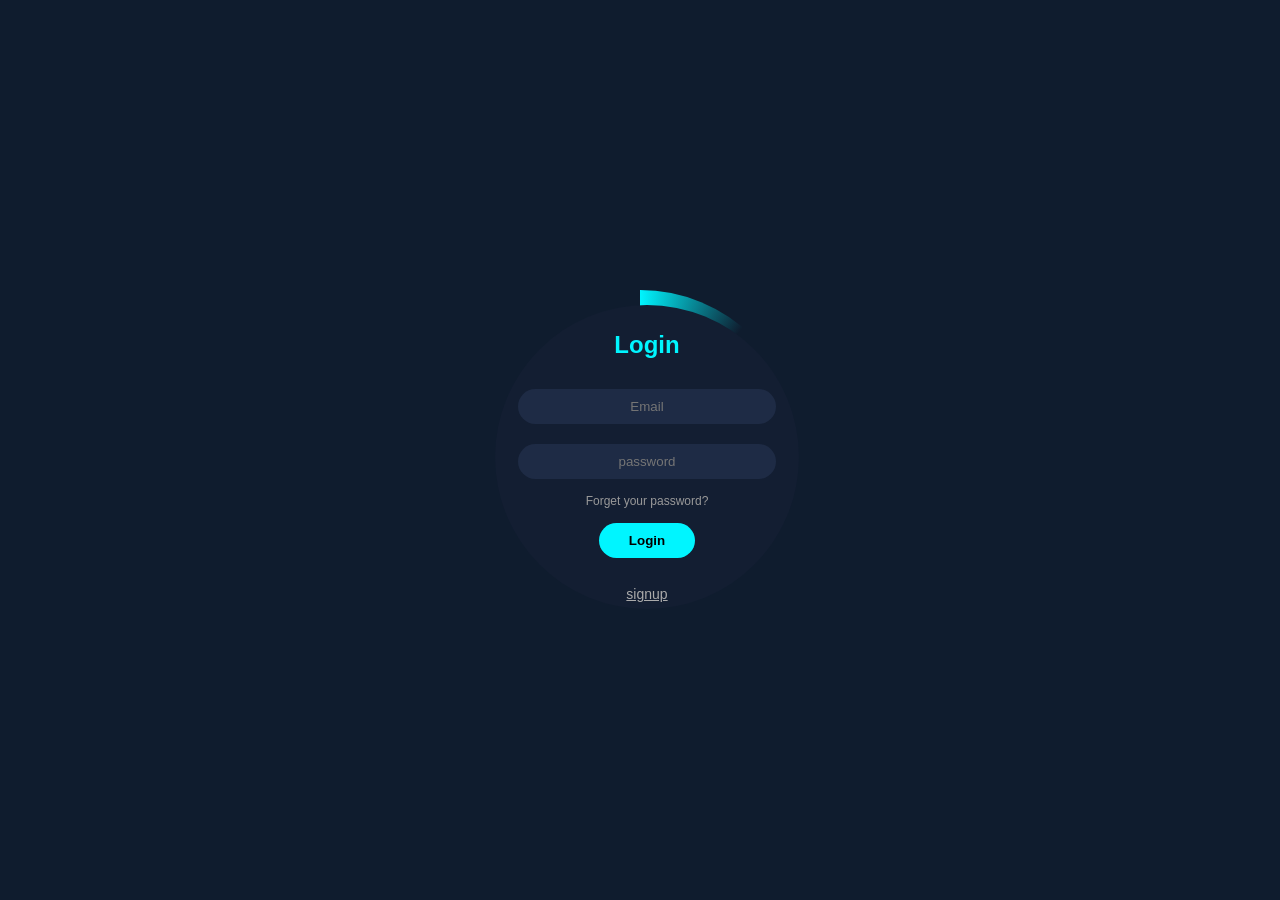
<file: login animation/index.html>
<!DOCTYPE html>
<html lang="en">
<head>
    <meta charset="UTF-8">
    <meta name="viewport" content="width=device-width, initial-scale=1.0">
    <title>Login Portal</title>
    <link rel="stylesheet" href="styleanima.css">
</head>
<body>
    <div class="circle-wrapper">
        <div class="rotating-border"></div>
        <div class="login-box">
            <h2>Login</h2>
            <form action="">
                <input type="Email" placeholder="Email" required>
                <input type="password" placeholder="password" required>
                <a href="#" class="Forget">Forget your password?</a>
                <button type="submit">Login</button><br>
                <a href="" class="signup">signup</a>
            </form>
        </div>
    </div>
    
</body>
</html>
</file>
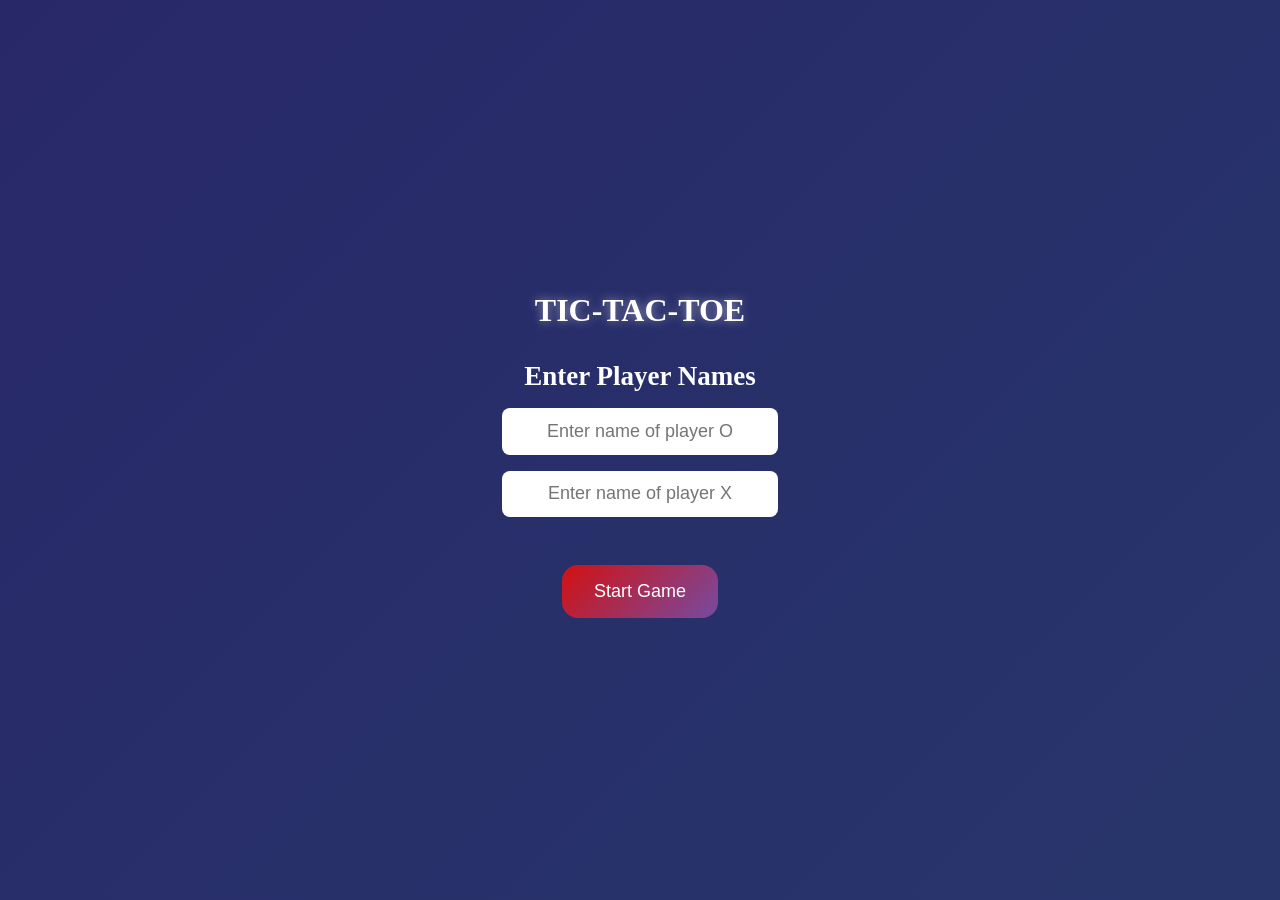
<file: tic tac toe game/index.html>
<!doctype html>
<html lang="en">

<head>
    <meta charset="UTF-8" />
    <meta name="viewport" content="width=device-width, initial-scale=1.0" />
    <link rel="stylesheet" href="style.css" />
    <title>TIC-TAC-TOE Game</title>
</head>

<body>
    <div class="name-container" id="name-container">
        <h1>TIC-TAC-TOE</h1>
        <div class="name-form">
            <h2>Enter Player Names</h2>
            <input type="text" id="player-o-name" placeholder="Enter name of player O" />
            <input type="text" id="player-x-name" placeholder="Enter name of player X" />
            <p id="alert-msg" style="color: red; display: none; font-size: 3vmin;">Please enter both player names!</p>
                <button id="start-btn">Start Game</button>
        </div>
    </div>
    <div class="msg-container hide">
        <p id="msg">Winner</p>
        <button id="new-btn">New game</button>
    </div>

    <main class="hide" id="main-game">
        <h1>TIC-TAC-TOE</h1>
        <div class="score-board">
            <p id="score-o">O Player: 0</p>
            <p id="score-x">X Player: 0</p>
        </div>
        <div class="container">
            <div class="game">
                <button class="box"></button>
                <button class="box"></button>
                <button class="box"></button>
                <button class="box"></button>
                <button class="box"></button>
                <button class="box"></button>
                <button class="box"></button>
                <button class="box"></button>
                <button class="box"></button>
            </div>
        </div>
        <button id="reset-btn">Reset game</button>
    </main>
    <script src="app.js"></script>
</body>
</html>
</file>
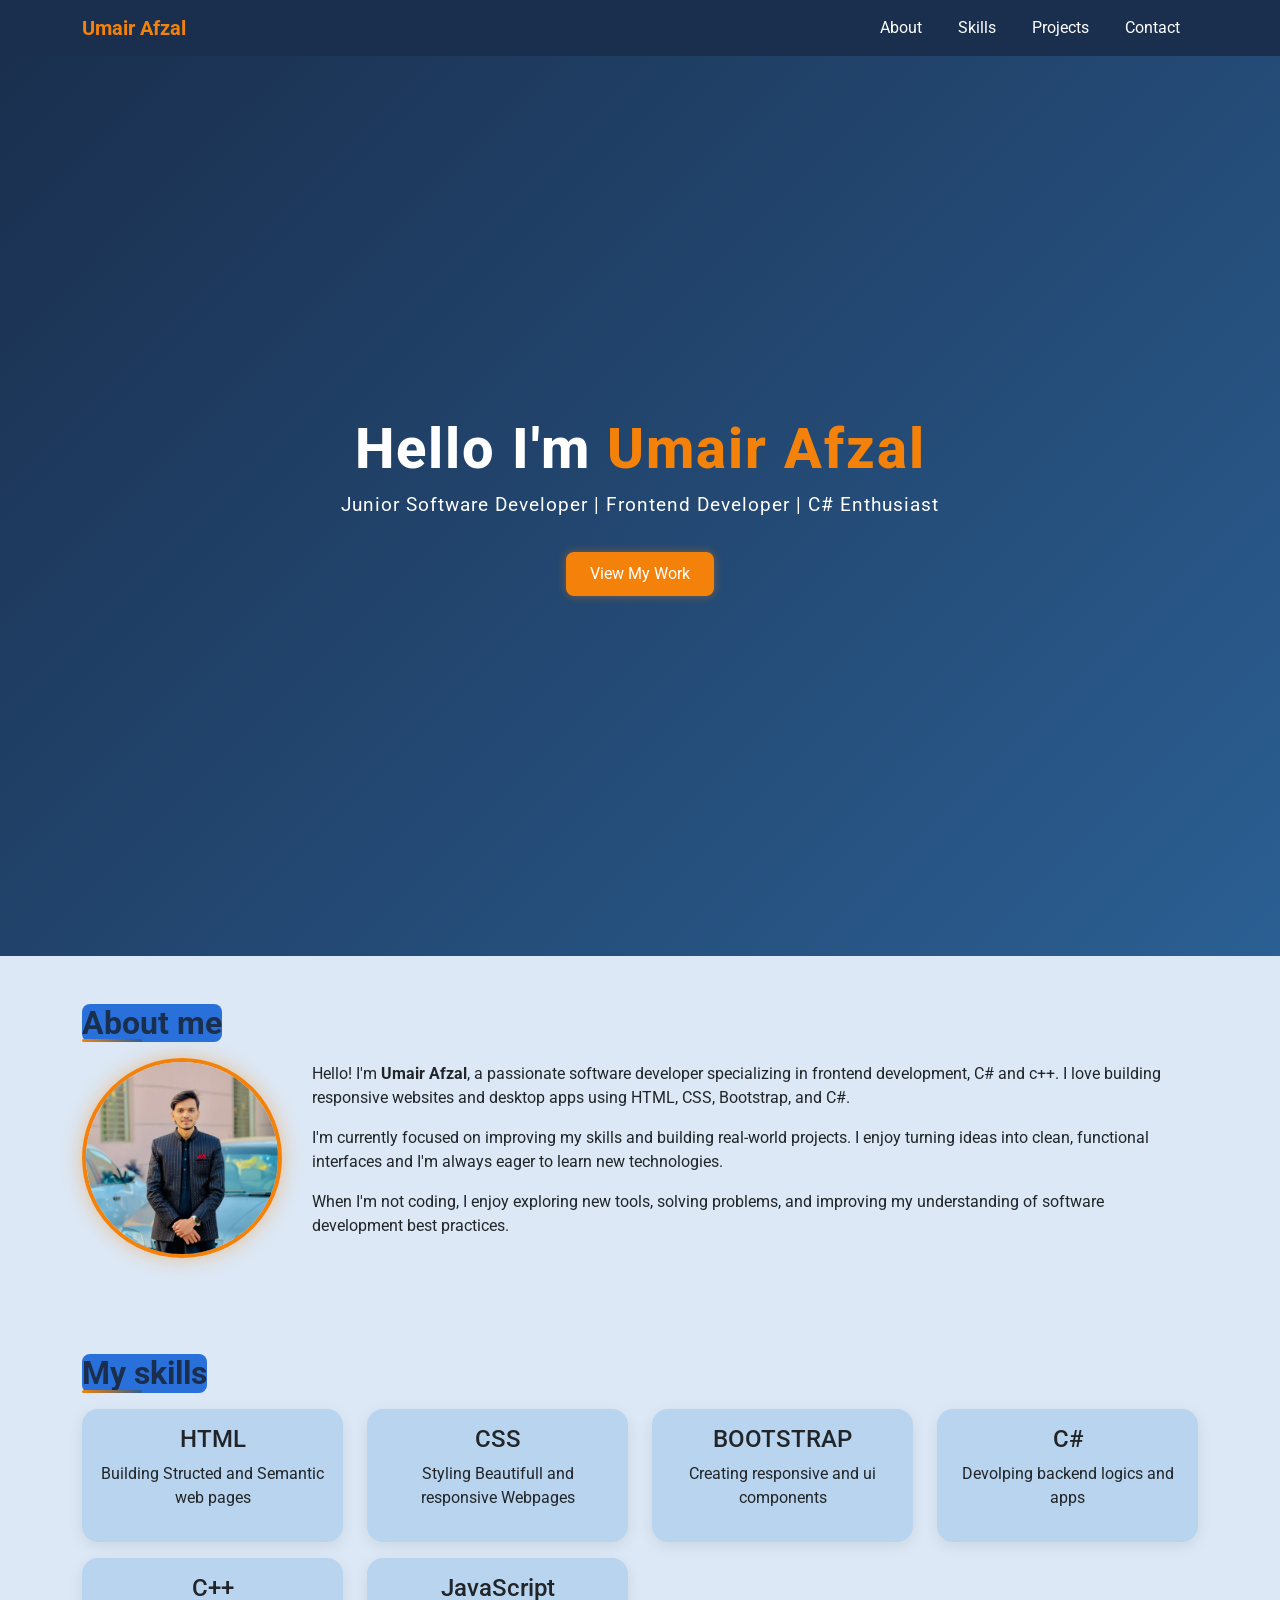
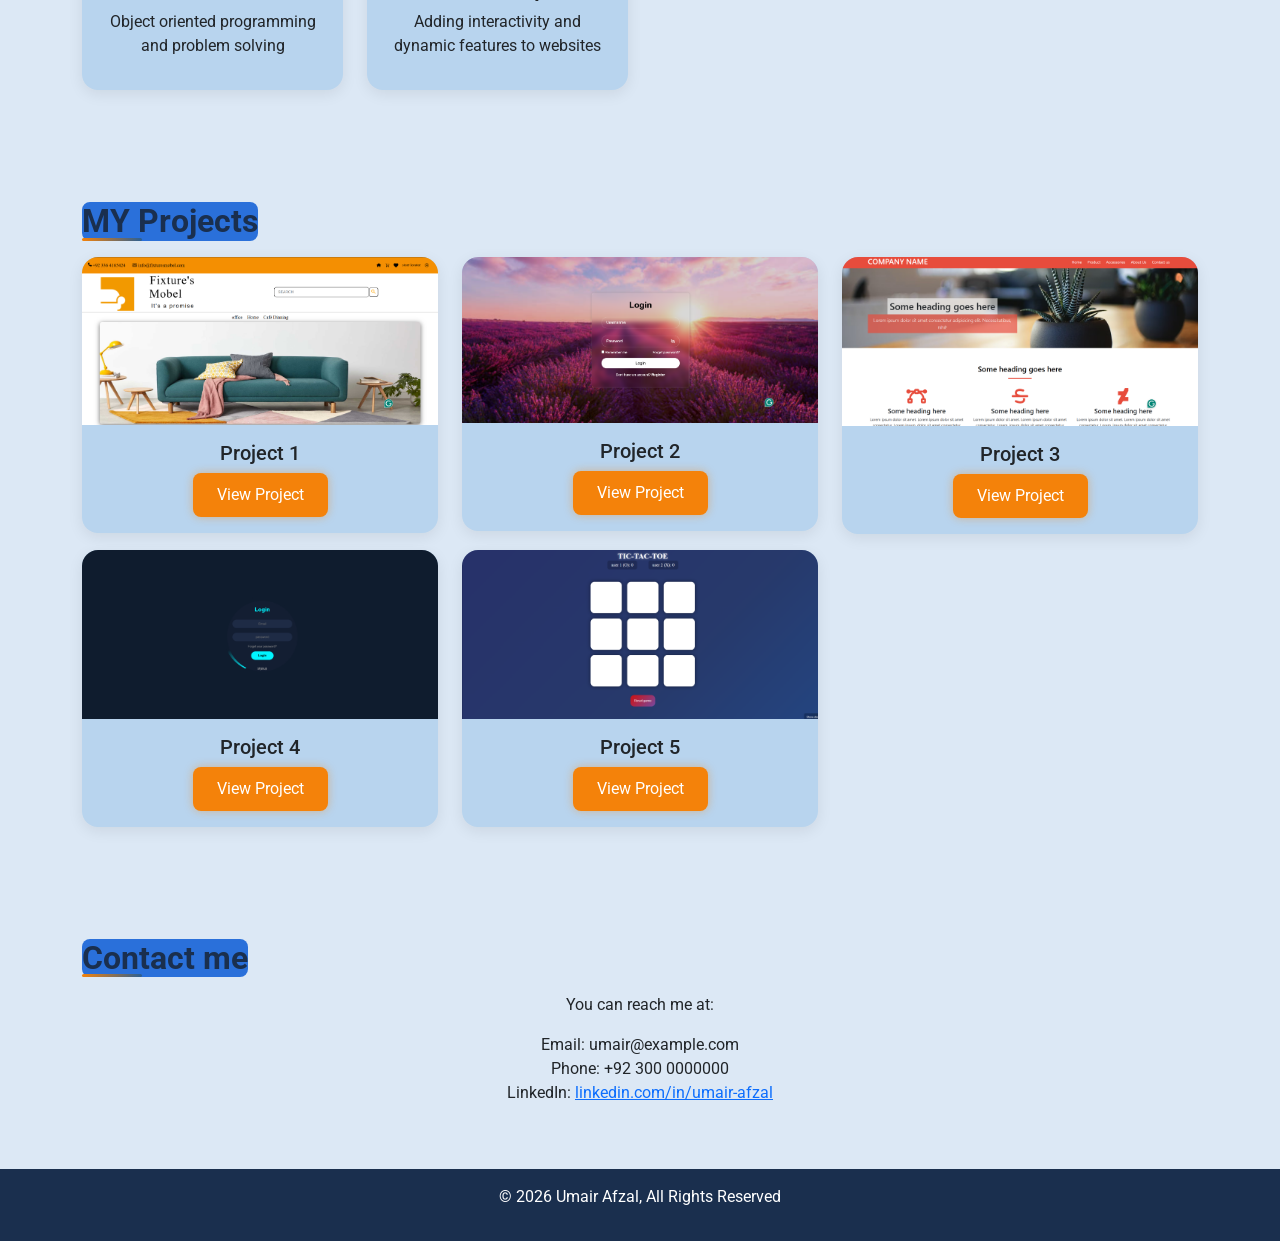
<file: My Portfolio.html>
<!doctype html>
<html lang="en">

<head>
    <meta charset="UTF-8" />
    <meta name="viewport" content="width=device-width, initial-scale=1.0" />
    <link rel="stylesheet" href="bootstrap.css" />
    <link rel="stylesheet" href="stylecard.css" />
    <link href="https://fonts.googleapis.com/css2?family=Roboto:wght@400;700&display=swap" rel="stylesheet" />
    <title>My Portfolio</title>
</head>

<body>
    <!-- Navbar -->
    <nav class="navbar navbar-expand-lg sticky-top">
        <div class="container">
            <a class="navbar-brand" href="#">Umair Afzal</a>
            <button class="navbar-toggler" type="button" data-bs-toggle="collapse" data-bs-target="#navbarnav"
                aria-controls="navbarNav" aria-expanded="false" aria-label="Toggle navigation">
                <span class="navbar-toggler-icon"></span>
            </button>
            <div class="collapse navbar-collapse justify-content-end" id="navbarnav">
                <ul class="navbar-nav">
                    <li class="navbar-item">
                        <a class="navbar-link mx-2" href="#about">About</a>
                    </li>
                    <li class="navbar-item">
                        <a class="navbar-link mx-2" href="#skills">Skills</a>
                    </li>
                    <li class="navbar-item">
                        <a class="navbar-link mx-2" href="#Projects">Projects</a>
                    </li>
                    <li class="navbar-item">
                        <a class="navbar-link mx-2" href="#Contact">Contact</a>
                    </li>
                </ul>
            </div>
        </div>
    </nav>

    <!-- Hero-section -->

    <section class="hero">
        <div>
            <h1>Hello I'm <span style="color: #f4820a">Umair Afzal</span></h1>
            <p>Junior Software Developer | Frontend Developer | C# Enthusiast</p>
            <a href="#Projects" class="btn btn-primary mt-3">View My Work</a>
        </div>
    </section>

    <!-- about-section -->
    <section id="about" class="py-5 reveal">
        <div class="container">
            <h2 class="section-title">About me</h2>
            <div class="about-content">
                <img src="profilepic.jpeg" alt="Umair Afzal" class="about-img" />
                <div>
                    <p>
                        Hello! I'm <span style="font-weight: bold;">Umair Afzal</span>, a passionate software developer
                        specializing in
                        frontend development, C# and c++. I love building responsive websites
                        and desktop apps using HTML, CSS, Bootstrap, and C#.
                    </p>
                    <p class="mt-3">
                        I'm currently focused on improving my skills and building
                        real-world projects. I enjoy turning ideas into clean, functional
                        interfaces and I'm always eager to learn new technologies.
                    </p>
                    <p class="mt-3">
                        When I'm not coding, I enjoy exploring new tools, solving
                        problems, and improving my understanding of software development
                        best practices.
                    </p>
                </div>
            </div>
        </div>
    </section>

    <!-- skill-section -->

    <section id="skills" class="py-5 reveal">
        <div class="container">
            <h2 class="section-title">My skills</h2>
            <div class="row text-center">
                <div class="col-md-3 mb-3">
                    <div class="card p-3">
                        <h4>HTML</h4>
                        <p>Building Structed and Semantic web pages</p>
                    </div>
                </div>
                <div class="col-md-3 mb-3">
                    <div class="card p-3">
                        <h4>CSS</h4>
                        <p>Styling Beautifull and responsive Webpages</p>
                    </div>
                </div>
                <div class="col-md-3 mb-3">
                    <div class="card p-3">
                        <h4>BOOTSTRAP</h4>
                        <p>Creating responsive and ui components</p>
                    </div>
                </div>
                <div class="col-md-3 mb-3">
                    <div class="card p-3">
                        <h4>C#</h4>
                        <p>Devolping backend logics and apps</p>
                    </div>
                </div>
                <div class="col-md-3 mb-3">
                    <div class="card p-3">
                        <h4>C++</h4>
                        <p>Object oriented programming and problem solving</p>
                    </div>
                </div>
                <div class="col-md-3 mb-3">
                    <div class="card p-3">
                        <h4>JavaScript</h4>
                        <p>Adding interactivity and dynamic features to websites</p>
                    </div>
                </div>
            </div>
        </div>
    </section>

    <!-- project-section -->

    <section id="Projects" class="py-5 reveal">
        <div class="container">
            <h2 class="section-title text-center">MY Projects</h2>
            <div class="row">
                <div class="col-md-4 mb-3">
                    <div class="card">
                        <img src="fixture-mobel.png" class="card-img-top" alt="Fixture's Mobel" target="_blank" />
                        <div class="card-body">
                            <h5 class="card-title text-center">Project 1</h5>
                            <!-- <p class="card-text">Responsive website using HTML, CSS, and Bootstrap.</p> -->
                            <a href="websiteclone/project.html" class="btn btn-primary">View Project</a>
                        </div>
                    </div>
                </div>
                <div class="col-md-4 mb-3">
                    <div class="card">
                        <img src="login-page.png" class="card-img-top" alt="Login Page" />
                        <div class="card-body">  
                            <h5 class="card-title text-center">Project 2</h5>
                            <!-- <p class="card-text">C# desktop application.</p> -->
                            <a href="loginproject/login.html" class="btn btn-primary">View Project</a>
                        </div>
                    </div>
                </div>
                <div class="col-md-4 mb-3">
                    <div class="card">
                        <img src="website.png" class="card-img-top" alt="website" />
                        <div class="card-body">
                            <h5 class="card-title text-center">Project 3</h5>
                            <!-- <p class="card-text">Bootstrap-based landing page for a local business.</p> -->
                            <a href="websitebootstrap/bootstraptemplate.html" class="btn btn-primary">View Project</a>
                        </div>
                    </div>
                </div>
                <div class="col-md-4 mb-3">
                    <div class="card">
                        <img src="login-animation.png" class="card-img-top" alt="login-animation" target="_blank" />
                        <div class="card-body">
                            <h5 class="card-title text-center">Project 4</h5>
                            <!-- <p class="card-text">Responsive website using HTML, CSS, and Bootstrap.</p> -->
                            <a href="login animation/index.html" class="btn btn-primary">View Project</a>
                        </div>
                    </div>
                </div>
                <div class="col-md-4 mb-3">
                    <div class="card">
                        <img src="tic-tac-toe.png" class="card-img-top" alt="TIC-TAC-TOE" target="_blank" />
                        <div class="card-body">
                            <h5 class="card-title text-center">Project 5</h5>
                            <!-- <p class="card-text">Responsive website using HTML, CSS, and Bootstrap.</p> -->
                            <a href="tic tac toe game/index.html" class="btn btn-primary">View Project</a>
                        </div>
                    </div>
                </div>
            </div>
        </div>
    </section>

    <!-- contact-section -->

    <section id="Contact" class="py-5 reveal">
        <div class="container">
            <h2 class="section-title">Contact me</h2>
            <p class="text-center">You can reach me at:</p>
            <ul class="list-unstyled text-center">
                <li>Email: umair@example.com</li>
                <li>Phone: +92 300 0000000</li>
                <li>
                    LinkedIn:
                    <a href="#" target="_blank">linkedin.com/in/umair-afzal</a>
                </li>
            </ul>
        </div>
    </section>

    <!-- footer - section -->
    <footer>
        <p>&copy; 2026 Umair Afzal, All Rights Reserved</p>
    </footer>

    <script src="bootstrap.bundle.min.js"></script>
    <script>
        const reveals = document.querySelectorAll(".reveal");
        const observer = new IntersectionObserver(
            (entries) => {
                entries.forEach((entry) => {
                    if (entry.isIntersecting) {
                        entry.target.classList.add("visible");
                    }
                });
            },
            { threshold: 0.1 },
        );
        reveals.forEach((el) => observer.observe(el));
    </script>
</body>

</html>
</file>
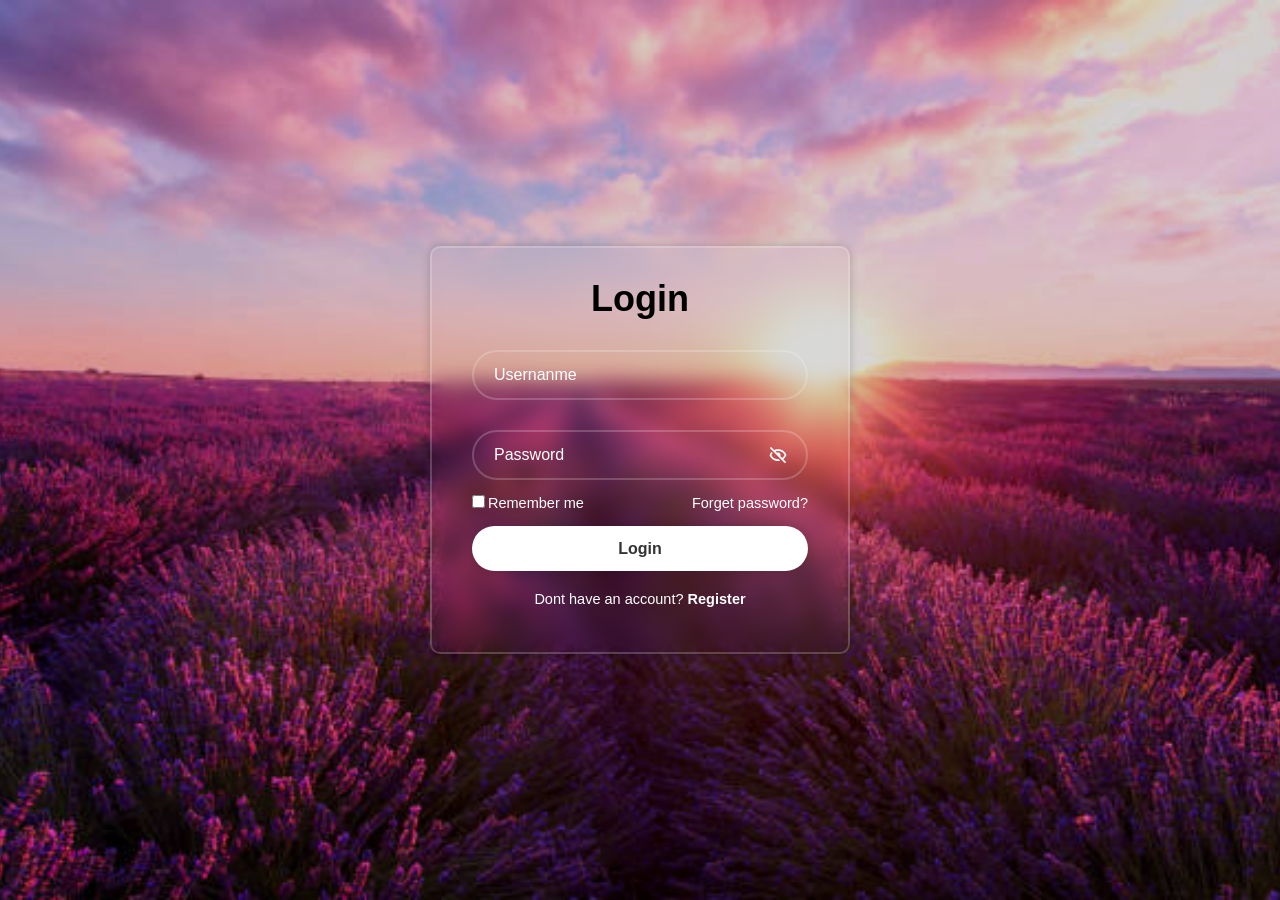
<file: loginproject/login.html>
<!DOCTYPE html>
<html lang="en">
<head>
    <meta charset="UTF-8">
    <meta name="viewport" content="width=device-width, initial-scale=1.0">
    <title>Login Page</title>
    <link href='https://unpkg.com/boxicons@2.1.4/css/boxicons.min.css' rel='stylesheet'>
    <link rel="stylesheet" href="stylelogin.css">
    
</head>
<body>
     <div class="bg">
        <img src="iimg.jpeg" alt="background">
    </div>
    <div class="wrapper">
        <form action="">
            <h1>Login</h1>
            <div class="input-box">
                <input type="text" placeholder="Usernanme"requried>
                
            </div>
            <div class="input-box">
                <input type="Password" id="password" 
                 placeholder="Password"requried>
                    <i class='bx bx-hide' id="togglePassword"></i>
            </div>
            <div class="remember-forget">
                <label><input type="checkbox">Remember me</label>
                <a href="#">Forget password?</a>
            </div>
            <button type="submit" class="btn">Login</button>
            <div class="register-link">
                <p>Dont have an account? <a href="#">Register</a></p>
            </div>
        </form>
    </div>
</body>
</html>
</file>
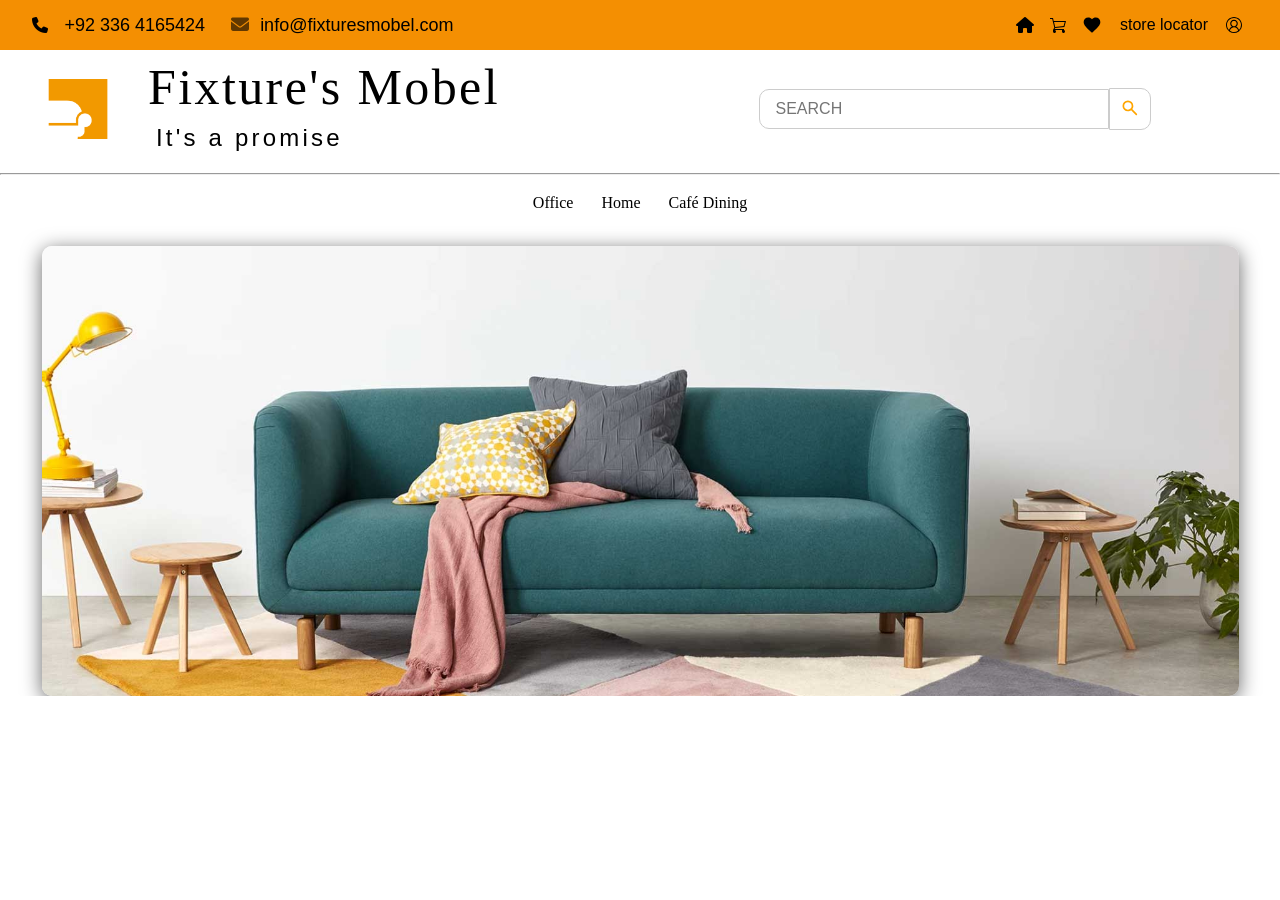
<file: websiteclone/project.html>
<!DOCTYPE html>
<html lang="en">

<head>
    <meta charset="UTF-8">
    <meta name="viewport" content="width=device-width, initial-scale=1.0">
    <title>PROJECT 1</title>
    <link rel="stylesheet" href="style1.css">
    <link rel="stylesheet" href="https://cdnjs.cloudflare.com/ajax/libs/font-awesome/6.2.1/css/all.min.css"
        integrity="sha512-MV7K8+y+gLIBoVD59lQIYicR65iaqukzvf/nwasF0nqhPay5w/9lJmVM2hMDcnK1OnMGCdVK+iQrJ7lzPJQd1w=="
        crossorigin="anonymous" referrerpolicy="no-referrer" />
</head>

<body>
    <div class="navbar d-flex">
        <div class="logo d-flex">
            <i class="fa-solid fa-phone"></i>&nbsp;
            <span>+92 336 4165424</span>
            <span id="letter"><i class="fa-solid fa-envelope"></i>&nbsp;</span>
            <span class="contact">info@fixturesmobel.com</span>
        </div>
        <div class="navi-logo d-flex">
            <div class="house d-flex"><i class="fa fa-house"></i></div>
            <div class="store d-flex">
                <svg xmlns="http://www.w3.org/2000/svg" width="16" height="16" viewBox="0 0 16 16">
                    <path fill="currentColor"
                        d="M14 13.1V12H4.6l.6-1.1l9.2-.9L16 4H3.7L3 1H0v1h2.2l2.1 8.4L3 13v1.5c0 .8.7 1.5 1.5 1.5S6 15.3 6 14.5S5.3 13 4.5 13H12v1.5c0 .8.7 1.5 1.5 1.5s1.5-.7 1.5-1.5c0-.7-.4-1.2-1-1.4M4 5h10.7l-1.1 4l-8.4.9z" />
                </svg>
            </div>
            <div class="heart d-flex">
                <svg xmlns="http://www.w3.org/2000/svg" width="20" height="20" viewBox="0 0 24 24">
                    <path fill="currentColor"
                        d="m12 21.35l-1.45-1.32C5.4 15.36 2 12.27 2 8.5C2 5.41 4.42 3 7.5 3c1.74 0 3.41.81 4.5 2.08C13.09 3.81 14.76 3 16.5 3C19.58 3 22 5.41 22 8.5c0 3.77-3.4 6.86-8.55 11.53z" />
                </svg>
            </div>
            <p>store locator</p>
            <div class="user d-flex">
                <svg xmlns="http://www.w3.org/2000/svg" width="16" height="16" viewBox="0 0 16 16">
                    <path fill="currentColor"
                        d="M16 7.992C16 3.58 12.416 0 8 0S0 3.58 0 7.992c0 2.43 1.104 4.62 2.832 6.09c.016.016.032.016.032.032c.144.112.288.224.448.336c.08.048.144.111.224.175A8 8 0 0 0 8.016 16a8 8 0 0 0 4.48-1.375c.08-.048.144-.111.224-.16c.144-.111.304-.223.448-.335c.016-.016.032-.016.032-.032c1.696-1.487 2.8-3.676 2.8-6.106m-8 7.001c-1.504 0-2.88-.48-4.016-1.279c.016-.128.048-.255.08-.383a4.2 4.2 0 0 1 .416-.991c.176-.304.384-.576.64-.816c.24-.24.528-.463.816-.639c.304-.176.624-.304.976-.4A4.2 4.2 0 0 1 8 10.342a4.18 4.18 0 0 1 2.928 1.166q.552.552.864 1.295q.168.432.24.911A7.03 7.03 0 0 1 8 14.993m-2.448-7.4a2.5 2.5 0 0 1-.208-1.024c0-.351.064-.703.208-1.023s.336-.607.576-.847s.528-.431.848-.575s.672-.208 1.024-.208c.368 0 .704.064 1.024.208s.608.336.848.575c.24.24.432.528.576.847c.144.32.208.672.208 1.023c0 .368-.064.704-.208 1.023a2.8 2.8 0 0 1-.576.848a2.8 2.8 0 0 1-.848.575a2.72 2.72 0 0 1-2.064 0a2.8 2.8 0 0 1-.848-.575a2.5 2.5 0 0 1-.56-.848zm7.424 5.306c0-.032-.016-.048-.016-.08a5.2 5.2 0 0 0-.688-1.406a4.9 4.9 0 0 0-1.088-1.135a5.2 5.2 0 0 0-1.04-.608a3 3 0 0 0 .464-.383a4.2 4.2 0 0 0 .624-.784a3.6 3.6 0 0 0 .528-1.934a3.7 3.7 0 0 0-.288-1.47a3.8 3.8 0 0 0-.816-1.199a3.9 3.9 0 0 0-1.2-.8a3.7 3.7 0 0 0-1.472-.287a3.7 3.7 0 0 0-1.472.288a3.6 3.6 0 0 0-1.2.815a3.8 3.8 0 0 0-.8 1.199a3.7 3.7 0 0 0-.288 1.47q0 .528.144 1.007c.096.336.224.64.4.927c.16.288.384.544.624.784q.216.216.48.383a5 5 0 0 0-1.04.624c-.416.32-.784.703-1.088 1.119a5 5 0 0 0-.688 1.406c-.016.032-.016.064-.016.08C1.776 11.636.992 9.91.992 7.992C.992 4.14 4.144.991 8 .991s7.008 3.149 7.008 7.001a6.96 6.96 0 0 1-2.032 4.907" />
                </svg>
            </div>
        </div>
        <button class="hamburger" id="hamburger" aria-label="Menu">
            <span></span>
            <span></span>
            <span></span>
        </button>
    </div>

    <div class="navbar-expand d-flex">
        <div class="name-web d-flex">
            <div class="web-logo d-flex">
                <img src="web logo.png" alt="Logo">
            </div>
            <div class="typewriter d-flex">
                <h1>
                    <span class="mobel">Fixture's Mobel</span>
                    <p class="description">It's a promise</p>
                </h1>
            </div>
        </div>
        <div class="search-bar">
            <input type="text" placeholder="SEARCH">
            <button>
                <svg xmlns="http://www.w3.org/2000/svg" width="20" height="20" viewBox="0 0 24 24">
                    <path fill="currentColor"
                        d="M9.5 16q-2.725 0-4.612-1.888T3 9.5t1.888-4.612T9.5 3t4.613 1.888T16 9.5q0 1.1-.35 2.075T14.7 13.3l5.6 5.6q.275.275.275.7t-.275.7t-.7.275t-.7-.275l-5.6-5.6q-.75.6-1.725.95T9.5 16m0-2q1.875 0 3.188-1.312T14 9.5t-1.312-3.187T9.5 5T6.313 6.313T5 9.5t1.313 3.188T9.5 14" />
                </svg>
            </button>
        </div>
    </div>

    <hr>

    <div class="navbar-contentt">
        <div class="hover-box">
            <span>Office</span>
            <div class="hover-text">
                <div class="d-flex">
                    <div class="content">
                        <h5>Table</h5>
                        <hr>
                        <p>Executive</p>
                        <hr>
                        <p>Manager</p>
                        <hr>
                        <p>Staff</p>
                        <hr>
                        <p>Meeting</p>
                    </div>
                    <div class="content">
                        <h5>Chair</h5>
                        <hr>
                        <p>Executive</p>
                        <hr>
                        <p>Manager</p>
                        <hr>
                        <p>Staff</p>
                        <hr>
                        <p>Meeting</p>
                    </div>
                    <div class="content">
                        <h5>Sofa</h5>
                        <hr>
                        <p>Executive</p>
                        <hr>
                        <p>Manager</p>
                        <hr>
                        <p>Staff</p>
                        <hr>
                        <p>Meeting</p>
                    </div>
                </div>
            </div>
        </div>

        <div class="hover-box">
            <span>Home</span>
            <div class="hover-text">
                <div class="d-flex">
                    <div class="content">
                        <h5>Kitchen &amp; Dining</h5>
                        <hr>
                        <p>Dining table set</p>
                        <hr>
                        <p>Bar stools</p>
                        <hr>
                        <p>Dining table</p>
                        <hr>
                        <p>Dining chairs</p>
                    </div>
                    <div class="content">
                        <h5>Outdoor Garden</h5>
                        <hr>
                        <p>Garden chairs set</p>
                        <hr>
                        <p>Umbrella</p>
                        <hr>
                        <p>Table</p>
                        <hr>
                        <p>Chairs</p>
                    </div>
                    <div class="content">
                        <h5>Living Room</h5>
                        <hr>
                        <p>Sofa sets</p>
                        <hr>
                        <p>Coffee table</p>
                        <hr>
                        <p>TV unit</p>
                        <hr>
                        <p>Bookshelf</p>
                    </div>
                </div>
            </div>
        </div>

        <div class="hover-box">
            <span>Café Dining</span>
            <div class="hover-text">
                <div class="d-flex">
                    <div class="content">
                        <h5>Café Chairs</h5>
                        <hr>
                        <p>Wooden</p>
                        <hr>
                        <p>Metal</p>
                        <hr>
                        <p>Upholstered</p>
                    </div>
                    <div class="content">
                        <h5>Café Tables</h5>
                        <hr>
                        <p>Round</p>
                        <hr>
                        <p>Square</p>
                        <hr>
                        <p>Foldable</p>
                    </div>
                </div>
            </div>
        </div>
    </div>
    </header>

    <div class="body-slider">
        <div class="slider">
            <div class="slides">
                <img src="officeeee.jpg" alt="Office Image 1">
                <img src="oficedesign.jpg" alt="Office Image 2">
            </div>
        </div>
    </div>
<script>
    const hamburger = document.getElementById('hamburger');
    const navMenu = document.querySelector('.navbar-contentt');
    hamburger.addEventListener('click', () => {
        hamburger.classList.toggle('open');
        navMenu.classList.toggle('open');
    });
    document.querySelectorAll('.hover-box > span').forEach(span => {
        span.addEventListener('click', () => {
            if (window.innerWidth <= 768) {
                const box = span.parentElement;
                document.querySelectorAll('.hover-box').forEach(b => {
                    if (b !== box) b.classList.remove('mobile-open');
                });
                box.classList.toggle('mobile-open');
            }
        });
    });
</script>
</body>
</body>

</html>
</file>
<file: login animation/styleanima.css>
body{
    margin: 0;
    padding: 0;
    background-color: #0f1c2e;
    font-family: Arial, Helvetica, sans-serif;
    display: flex;
    justify-content: center;
    align-items: center;
    height: 100vh;
}
.circle-wrapper{
    position: relative;
    height: 320px;
    width: 320px;
}
.rotating-border{
    position: absolute;
    top: 0;
    left: 0;
    width: 100%;
    height: 100%;
    border-radius: 50%;
    background: conic-gradient(#00f5ff 0deg, #0f1c2e 40deg, #0f1c2e 260deg);
    animation: spin 4s linear infinite;
    z-index: 1;
}
@keyframes spin{
    0%{
        transform:rotate(0deg);
    }
    100%{
        transform: rotate(360deg);
    }
}
.login-box{
    position: absolute;
    top: 15px;
    left: 15px;
    /* width: 290px;
    height: 290px; */
    width: calc(100% - 16px);
    height: calc(100% - 16px);
    background-color: #131e32;
    border-radius: 50%;
    padding: 30px 20px;
    box-sizing: border-box;
    display: flex;
    flex-direction: column;
    justify-content: center;
    text-align: center;
    color: white;
    z-index: 2;
}
.login-box h2{
    margin-bottom: 20px;
    color: #00f5ff;
}
.login-box form {
    display: flex;
    flex-direction: column;
    align-items: center;
    width: 100%;
}
.login-box input{
    width: 90%;
    padding: 10px;
    margin: 10px auto;
    border: none;
    border-radius: 20px;
    background-color: #1e2b45;
    color: white;
    outline: none;
    text-align: center;
}
.login-box .Forget{
    color: #999;
    font-size: 12px;
    margin: 5px 0;
    display: inline-block;
    text-decoration: none;
    /* list-style: none; */
}
.login-box button{
    margin-top: 10px;
    padding: 10px 30px;
    border: none;
    background: #00f5ff;
    color: #000;
    font-weight: bold;
    border-radius: 25px;
    cursor: pointer;
    transition: 0.3s ease;
}
.login-box button:hover{
    background: #0366f1;
    box-shadow: 0 0 15px #0366f1, 0 0 30px #0366f180;
}
.signup{
    margin-top: 10px;
    color: #aaa;
    font-size: 14px;
    cursor: pointer;

}
</file>
<file: tic tac toe game/style.css>
* {
  margin: 0;
  padding: 0;
}

body {

  background: linear-gradient(135deg, #282868, #273a6c, #1d63b8, #6400fb);
  background-size: 400% 400%;
  animation: gradientBG 5s ease infinite;
  text-align: center;
  min-height: 100vh;
}

@keyframes gradientBG {
  0% {
    background-position: 0% 50%;
  }

  50% {
    background-position: 100% 50%;
  }

  100% {
    background-position: 0% 50%;
  }
}

h1 {
  margin-top: 10px;
  color: white;
  text-shadow: 0 0 10px rgba(255, 255, 255, 0.5);
}

.container {
  height: 70vh;
  display: flex;
  justify-content: center;
  align-items: center;
}

.game {
  height: 60vmin;
  width: 60vmin;
  display: flex;
  flex-wrap: wrap;
  justify-content: center;
  align-items: center;
  gap: 3vmin;
}

.box {
  height: 18vmin;
  width: 18vmin;
  border-radius: 1rem;
  border: none;
  box-shadow: 0 0 1rem rgba(0, 0, 0, 0.5);
  font-size: 8vmin;
  color: #c11d30;
  background-color: white;
  transition:
    transform 0.2s,
    box-shadow 0.2s;
  cursor: pointer;
}

.box:hover {
  transform: scale(1.1);
  box-shadow: 0 0 2rem rgba(0, 0, 0, 0.4);
}

@keyframes pop {
  0% {
    transform: scale(0);
  }

  80% {
    transform: scale(1.2);
  }

  100% {
    transform: scale(1);
  }
}

.box-pop {
  animation: pop 0.3s ease;
}

#reset-btn {
  padding: 1rem;
  border-radius: 1rem;
  border: none;
  background-color: blue;
  color: bisque;
}

#new-btn {
  padding: 1rem;
  border-radius: 1rem;
  border: none;
  background-color: blue;
  color: bisque;
}

#msg {
  color: white;
  font-size: 5vmin;
  animation: winnerPop 0.6s ease forwards;
}

@keyframes winnerPop {
  0% {
    transform: scale(0);
    opacity: 0;
  }

  60% {
    transform: scale(1.3);
    opacity: 1;
  }

  100% {
    transform: scale(1);
  }
}

.msg-container {
  position: fixed;
  top: 0;
  left: 0;
  width: 100%;
  height: 100%;
  display: flex;
  justify-content: center;
  align-items: center;
  flex-direction: column;
  gap: 4rem;

  background: rgba(0, 0, 0, 0.7);
  animation: fadeIn 0.5s ease;
}

@keyframes fadeIn {
  from {
    opacity: 0;
    transform: scale(0.5);
  }

  to {
    opacity: 1;
    transform: scale(1);
  }
}

.hide {
  display: none;
}

.box-hidden {
  visibility: hidden;
}

.name-container {
  height: 100vh;
  display: flex;
  flex-direction: column;
  justify-content: center;
  align-items: center;
  gap: 2rem;
  background-color: #58a4b0;
  animation: fadeIn 0.5s ease;
  background: transparent;
}

#main-game {
  animation: fadeIn 0.5s ease;
}

.name-form {
  display: flex;
  flex-direction: column;
  gap: 1rem;
  align-items: center;
}

.name-form h2 {
  color: white;
  font-size: 3vmin;
}

.name-form input {
  padding: 0.8rem;
  border-radius: 0.5rem;
  border: none;
  font-size: 2vmin;
  text-align: center;
  width: 250px;
}

#start-btn {
  margin-top: 2rem;
  padding: 1rem 2rem;
  border-radius: 1rem;
  border: none;
  background-color: blue;
  color: bisque;
  font-size: 2vmin;
  cursor: pointer;
}

.score-board {
  display: flex;
  justify-content: center;
  gap: 3rem;
  margin-bottom: 1rem;
}

.score-board p {
  color: white;
  font-size: 2.5vmin;
  background-color: rgba(0, 0, 0, 0.2);
  padding: 0.5rem 1rem;
  border-radius: 0.5rem;
}

#start-btn,
#new-btn,
#reset-btn {
  transition: all 0.3s ease;
  cursor: pointer;
  background: linear-gradient(135deg, #d21111, #764ba2);
  color: white;
  border: none;
}

#start-btn:hover,
#new-btn:hover,
#reset-btn:hover {
  transform: translateY(-5px);
  box-shadow: 0 0 20px rgba(102, 126, 234, 0.8);
  background: linear-gradient(145deg, #7a0de7, #0dcdf3);
}
</file>
<file: stylecard.css>
body {
  font-family: 'Roboto', sans-serif;
  background-color: #dce8f5;
  animation: pageLoad 0.8s ease both;
}

@keyframes pageLoad {
  from {
    opacity: 0;
    transform: translateY(30px);
  }

  to {
    opacity: 1;
    transform: translateY(0);
  }
}


.navbar-brand {
  font-weight: bold;
  color: #f4820a !important;
}

.hero {
  height: 100vh;
  background: linear-gradient(135deg, #1a2f4e, #2b5f93);
  color: white;
  display: flex;
  align-items: center;
  justify-content: center;
  text-align: center;
}

.hero h1 {
  font-size: 3.5rem;
  font-weight: 800;
  letter-spacing: 2px;
  animation: fadeUp 1s ease both;
}

@keyframes fadeUp {
  from {
    opacity: 0;
    transform: translateY(40px);
  }

  to {
    opacity: 1;
    transform: translateY(0);
  }
}

.hero p {
  font-size: 1.2rem;
  opacity: 0.85;
  letter-spacing: 1px;
  animation: fadeUp 1s 0.3s ease both;
}

.hero .btn {
  animation: fadeUp 1s 0.6s ease both;
}

.section-title {
  background: none;
  border: none;
  border-radius: 8px;
  background-color: #2a70da;
  color: #1a2f4e;
  font-size: 2rem;
  font-weight: 700;
  position: relative;
  display: inline-block;
  padding-bottom: 0 0 12px 0;
  position: relative;
  display: inline-block;
  margin-bottom: 1rem;
}

.section-title::after {
  content: '';
  position: absolute;
  bottom: 0;
  left: 0;
  width: 0px;
  height: 3px;
  background: linear-gradient(90deg, #f4820a, #2b5f93);
  border-radius: 2px;
  animation: lineGrow 1s ease forwards;
}

@keyframes lineGrow {
  from {
    width: 0;
  }

  to {
    width: 60px;
  }
}


footer {
  background-color: #1a2f4e;
  color: white;
  padding: 1rem 0;
  text-align: center;
}

.navbar {
  background-color: #1a2f4e;
  position: sticky;
  top: 0;
  z-index: 1000;
}

.navbar .navbar-link {
  text-decoration: none;
  color: rgb(0, 0, 0);
  padding: 5px 10px;
  transition: all 0.3s ease;
  border-radius: 5px;
  color: #ffffff;
}

.navbar .navbar-link:hover {
  transform: translateY(-20px);
  background-color: #f4820a;
  color: white
}

.navbar-item .nav-link:hover {
  background-color: yellow;
}

.btn-primary {
  background-color: #f4820a;
  border: none;
  box-shadow: 0 0 10px rgba(244, 130, 10, 0.4);
  position: relative;
  padding: 10px 24px;
  color: white;
  border-radius: 8px;
  font-size: 1rem;
  cursor: pointer;
  text-decoration: none;
  display: inline-block;
  transition: all 0.3s ease;
}

.btn-primary:hover {
  background-color: #d4700a;
  box-shadow: 0 0 20px rgba(244, 130, 10, 0.7),
    0 0 40px rgba(244, 130, 10, 0.4);
  color: white;
  transform: translateY(-2px);
}

#skills .card {

  background-color: #b8d4ee;
  border-left: 4px solid #f4820a;
  border-radius: 16px;
  border: none;
  box-shadow: 0 4px 15px rgba(0, 0, 0, 0.08);
  transition: transform 0.3s, box-shadow 0.3s;
  padding: 1.5rem;
}

#skills .card:hover {
  background-color: #1a2f4e;
  color: white;
  transform: translateY(-8px);
  box-shadow: 0 12px 30px rgba(43, 95, 147, 0.2);
  margin-top: 0;
}


#Projects .card {
  border-radius: 16px;
  border: none;
  background-color: #b8d4ee;
  box-shadow: 0 4px 15px rgba(0, 0, 0, 0.08);
  transition: transform 0.3s, box-shadow 0.3s;
  overflow: hidden;
  align-items: center;
}

#Projects .card:hover {
  background-color: #1a2f4e;
  color: white;
  transform: translateY(-8px);
  box-shadow: 0 12px 30px rgba(43, 95, 147, 0.2);
  margin-top: 0;

}

#contact {
  background-color: #eef3f8;

}
.about-content {
    display: flex;
    align-items: center;
    gap: 30px;
}

.about-img {
    width: 200px;
    height: 200px;
    border-radius: 50%;
    object-fit: cover;
    border: 4px solid #f4820a;
    box-shadow: 0 0 20px rgba(244, 130, 10, 0.4);
    flex-shrink: 0;
}

/* Mobile responsive */
@media (max-width: 768px) {
    .about-content {
        flex-direction: column;
        text-align: center;
    }
}

html {
  scroll-behavior: smooth;
  scroll-padding-top: 70px;
}

.reveal {
  opacity: 0;
  transform: translateY(50px);
  transition: opacity 0.7s ease, transform 0.7s ease;
}

.reveal.visible {
  opacity: 1;
  transform: translateY(0);
}
@media (max-width: 480px) {
    .hero h1 {
        font-size: 2rem;
    }
    .hero p {
        font-size: 1rem;
    }
}
@media (max-width: 991px) {
    .navbar-collapse .navbar-link {
        color: #ffffff !important;
        display: block;
        padding: 8px 10px;
    }
}
@media (max-width: 991px) {
    .navbar .navbar-link:hover {
        transform: translateY(-3px);
    }
}
</file>
<file: loginproject/stylelogin.css>
*{
    margin: 0px;
    padding: 0px;
    box-sizing: border-box;
    font-family: "Poppins",sans-serif;
}
body{
    display: flex;
    justify-content: center;
    align-items: center;
    min-height: 100vh;
   
}
.bg{
    position: fixed;
    top: 0;
    left: 0;
    width: 100%;
    height: 100%;
    z-index: -1;
    overflow: hidden;
}
.bg img{
    width: 100%;
    height: 100%;
    object-fit: cover;

}
.bg::after{
    content: "";
    position: absolute;
    inset: 0;
    background: rgba(0, 0, 0, 0.15); /* darkness control */
}
.wrapper{
    width: min(420px, 95%);
    background-color:transparent;
    border: 2px solid rgb(255, 255, 255, .2);
    backdrop-filter: blur(10px);
    box-shadow: 0 0 10px rgba(0, 0, 0, .2);
    color: #fff;
    border-radius: 10px;
    padding: 30px 40px;
}
.wrapper h1{
    font-size: 36px;
    text-align: center;
    color: black;
}
.wrapper .input-box{
    width: 100%;
    height: 50px;
    margin: 30px 0;
}
.input-box input{
    width: 100%;
    height: 100%;
    background-color: transparent;
    border: none;
    outline: none;
    border: 2px solid rgb(255, 255, 255, .2);
    border-radius: 40px;
    font-size: 16px;
    color: #fff;
    padding: 20px 45px 20px 20px;
}
.input-box input::placeholder{
    color: #fff;
}
.wrapper .remember-forget{
    display: flex;
    justify-content: space-between;
    font-size: 14.5px;
    margin: -15px 0px 15px;
}
.remember-forget label input{
    accent-color: #fff;
    margin-right: 3px;
}
.remember-forget a{
    color: #fff;
    text-decoration: none;
}
.remember-forget a:hover{
    text-decoration: underline;
}
.wrapper .btn{
    width: 100%;
    height: 45px;
    background-color: #fff;
    border: none;
    outline: none;
    border-radius: 40px;
    box-shadow: 0 0 10px rgba(0, 0, 0, .1);
    cursor: pointer;
    font-size: 16px;
    color: #333;
    font-weight: 600;
}
.wrapper .register-link{
    font-size: 14.5px;
    text-align: center;
    margin: 20px 0 15px;
}
.register-link p a{
    color: #fff;
    text-decoration: none;
    font-weight: 600;
}
.register-link p a:hover{
    text-decoration: underline;
}
.input-box{
    position: relative;
}

.input-box i{
    position: absolute;
    right: 20px;
    top: 50%;
    transform: translateY(-50%);
    font-size: 20px;
    cursor: pointer;
    color: #fff;
}
@media (max-width: 480px) {
    .wrapper {
        width: 90%;
        padding: 25px 20px;
    }

    .wrapper h1 {
        font-size: 28px;
    }

    .input-box input {
        font-size: 14px;
    }

    .wrapper .remember-forget {
        font-size: 13px;
    }
}
</file>
<file: websiteclone/style1.css>
* {
    margin: 0;
    box-sizing: border-box;
}
html, body {
    overflow-x: hidden;
    width: 100%;
    max-width: 100%;
}
.d-flex {
    display: flex;
    padding: 0rem 1rem;
}

/* ── TOP BAR ── */
.navbar {
    height: auto;
    min-height: 50px;
    background-color: rgb(244, 143, 2);
    font-family: "Roboto", sans-serif;
    justify-content: space-between;
    align-items: center;
    flex-wrap: wrap;
    gap: 8px;
    padding: 8px 16px;
}
.logo {
    align-items: center;
    flex-wrap: wrap;
    gap: 6px;
}
.navi-logo {
    align-items: center;
    flex-wrap: wrap;
    gap: 4px;
}
.house, .store, .heart, .user {
    padding: 6px;
    display: flex;
    align-items: center;
}
span { font-size: clamp(13px, 2vw, 18px); }
#letter { margin-left: 20px; opacity: 0.6; display: flex; align-items: center; }
.contact { font-size: clamp(13px, 2vw, 18px); }

/* ── BRAND BAR ── */
.navbar-expand {
    display: flex;
    flex-wrap: wrap;
    align-items: center;
    justify-content: space-between;
    padding: 0.5rem 1rem;
    gap: 10px;
}
.name-web {
    display: flex;
    align-items: center;
    flex: 1 1 200px;
}
.web-logo { padding: 0.5rem 1.5rem 0.5rem 1rem; }
.web-logo img { height: 60px; width: auto; }
.typewriter h1 { display: flex; flex-direction: column; }
.mobel {
    font-weight: 500;
    font-size: clamp(26px, 5vw, 50px);
    letter-spacing: .15rem;
}
.description {
    font-weight: 400;
    font-size: clamp(14px, 2.5vw, 24px);
    letter-spacing: .2rem;
    font-family: 'Montserrat', sans-serif;
}

/* ── SEARCH ── */
.search-bar {
    display: flex;
    justify-content: center;
    align-items: center;
    flex: 1 1 200px;
}
.search-bar input {
    font-size: 1rem;
    width: 100%;
    max-width: 350px;
    height: 40px;
    border-radius: 10px 0 0 10px;
    padding: 0 1rem;
    border: 1px solid #ccc;
    outline: none;
}
button {
    height: 42px;
    background-color: white;
    color: orange;
    border-radius: 0 10px 10px 0;
    border: 1px solid #ccc;
    cursor: pointer;
    padding: 0 10px;
}
button:hover { background-color: orange; color: white; }

hr { margin: 5px 0; }
p { padding: 8px; }

/* ── NAV MENU ── */
.navbar-contentt {
    display: flex;
    justify-content: center;
    flex-wrap: wrap;
    padding: 6px 0;
}
.hover-box {
    display: flex;
    justify-content: center;
    align-items: center;
    position: relative;
}
.hover-box > span {
    padding: 8px 14px;
    border-radius: 10px;
    cursor: pointer;
    font-size: 16px;
    font-weight: 500;
}
.hover-box > span:hover { background-color: orange; color: white; }

/* ── SMOOTH HOVER DROPDOWN ──
   CHANGE 1: ".hover-box:hover" use kiya taake cursor dropdown mein jaane par bhi open rahe
   CHANGE 2: opacity + translateY use kiya — CSS "auto" animate nahi kar sakta
             isliye width/height ki jagah yeh use kiya jo perfectly smooth hai */
.hover-text {
    position: absolute;
    top: 42px;
    left: 0;
    width: clamp(240px, 38vw, 500px);
    box-shadow: 0 8px 24px rgba(0,0,0,0.15);
    border-radius: 10px;
    background-color: white;
    color: black;
    overflow: hidden;
    z-index: 100;

    /* Hidden state */
    opacity: 0;
    transform: translateY(-8px);
    pointer-events: none;

    /* Smooth animation */
    transition: opacity 0.25s ease, transform 0.25s ease;
}

.hover-box:hover .hover-text {
    opacity: 1;
    transform: translateY(0);
    pointer-events: all;
    padding: 10px;
}

.hover-text .d-flex { padding: 6px; flex-wrap: wrap; }
.content {
    flex: 1 1 100px;
    text-align: center;
    padding: 3px;
    min-width: 80px;
}
.content h5 { padding: 6px 0; font-size: 14px; font-weight: 600; }
.content p { font-size: 13px; padding: 5px 4px; }

/* ── SLIDER ── */
.body-slider {
    display: flex;
    justify-content: center;
    align-items: center;
    height: clamp(200px, 45vw, 450px);
    width: 100%;
    margin-top: 20px;
    padding: 0 10px;
}
.slider {
    width: 95%;
    height: 100%;
    border-radius: 10px;
    overflow: hidden;
    box-shadow: 0 4px 20px rgba(0,0,0,0.6);
    position: relative;
}
.slides {
    display: flex;
    width: 200%;
    height: 100%;
    animation: mymove 5s infinite;
}
.slides img {
    width: 50%;
    height: 100%;
    object-fit: cover;
}

@keyframes mymove {
    0%   { transform: translateX(0%); }
    45%  { transform: translateX(0%); }
    50%  { transform: translateX(-50%); }
    95%  { transform: translateX(-50%); }
    100% { transform: translateX(0%); }
}


.hamburger {
    display: none;  /* desktop pe hidden */
    flex-direction: column;
    gap: 5px;
    cursor: pointer;
    padding: 8px;
    background: none;
    border: none;
    height: auto;
}
.hamburger span {
    display: block;
    width: 24px;
    height: 3px;
    background-color: white;
    border-radius: 3px;
    transition: all 0.3s ease;
}
.hamburger.open span:nth-child(1) { transform: translateY(8px) rotate(45deg); }
.hamburger.open span:nth-child(2) { opacity: 0; }
.hamburger.open span:nth-child(3) { transform: translateY(-8px) rotate(-45deg); }


/* REPLACE WITH: */
@media (max-width: 768px) {

    html, body { overflow-x: hidden; width: 100%; }

    /* Navi-logo hide karo */
    .navi-logo { display: none; }
    #letter { display: none; }
    .contact { display: none; }

    /* Hamburger show karo */
    .hamburger { display: flex; }

    /* Brand bar */
    .navbar-expand {
        flex-direction: row;
        align-items: center;
        justify-content: space-between;
        padding: 0.4rem 0.8rem;
        flex-wrap: nowrap;
    }
    .name-web {
        flex: 1 1 auto;
        align-items: center;
    }
    .web-logo { padding: 0.2rem 0.4rem; }
    .web-logo img { height: 40px; }
    .mobel { font-size: 20px; }
    .description { font-size: 12px; }

    /* Search bar */
    .search-bar {
        width: 100%;
        padding: 0.3rem 0.8rem;
        justify-content: flex-start;
    }
    .search-bar input {
        width: 80%;
        max-width: 100%;
        height: 36px;
        font-size: 0.9rem;
    }
    button { height: 38px; }

    /* Nav menu */
    .navbar-contentt {
        display: none;
        flex-direction: column;
        align-items: flex-start;
        width: 100%;
        background: #fff;
        border-top: 2px solid orange;
        padding: 0;
    }
    .navbar-contentt.open { display: flex; }

    .hover-box {
        width: 100%;
        flex-direction: column;
        align-items: flex-start;
    }
    .hover-box > span {
        width: 100%;
        padding: 12px 20px;
        border-radius: 0;
        display: block;
        border-bottom: 1px solid #f0f0f0;
        font-size: 15px;
    }
    .hover-box > span::after { content: ' ▾'; float: right; font-size: 12px; }
    .hover-box.mobile-open > span::after { content: ' ▴'; }
    .hover-box.mobile-open > span { background-color: orange; color: white; }

    .hover-text {
        position: static !important;
        transform: none !important;
        opacity: 1 !important;
        pointer-events: all !important;
        width: 100% !important;
        display: none;
        box-shadow: none;
        border-radius: 0;
        border-left: 4px solid orange;
        background: #fff8f0;
        padding: 6px 0 !important;
        transition: none !important;
    }
    .hover-box.mobile-open .hover-text { display: block; }
}
</file>
